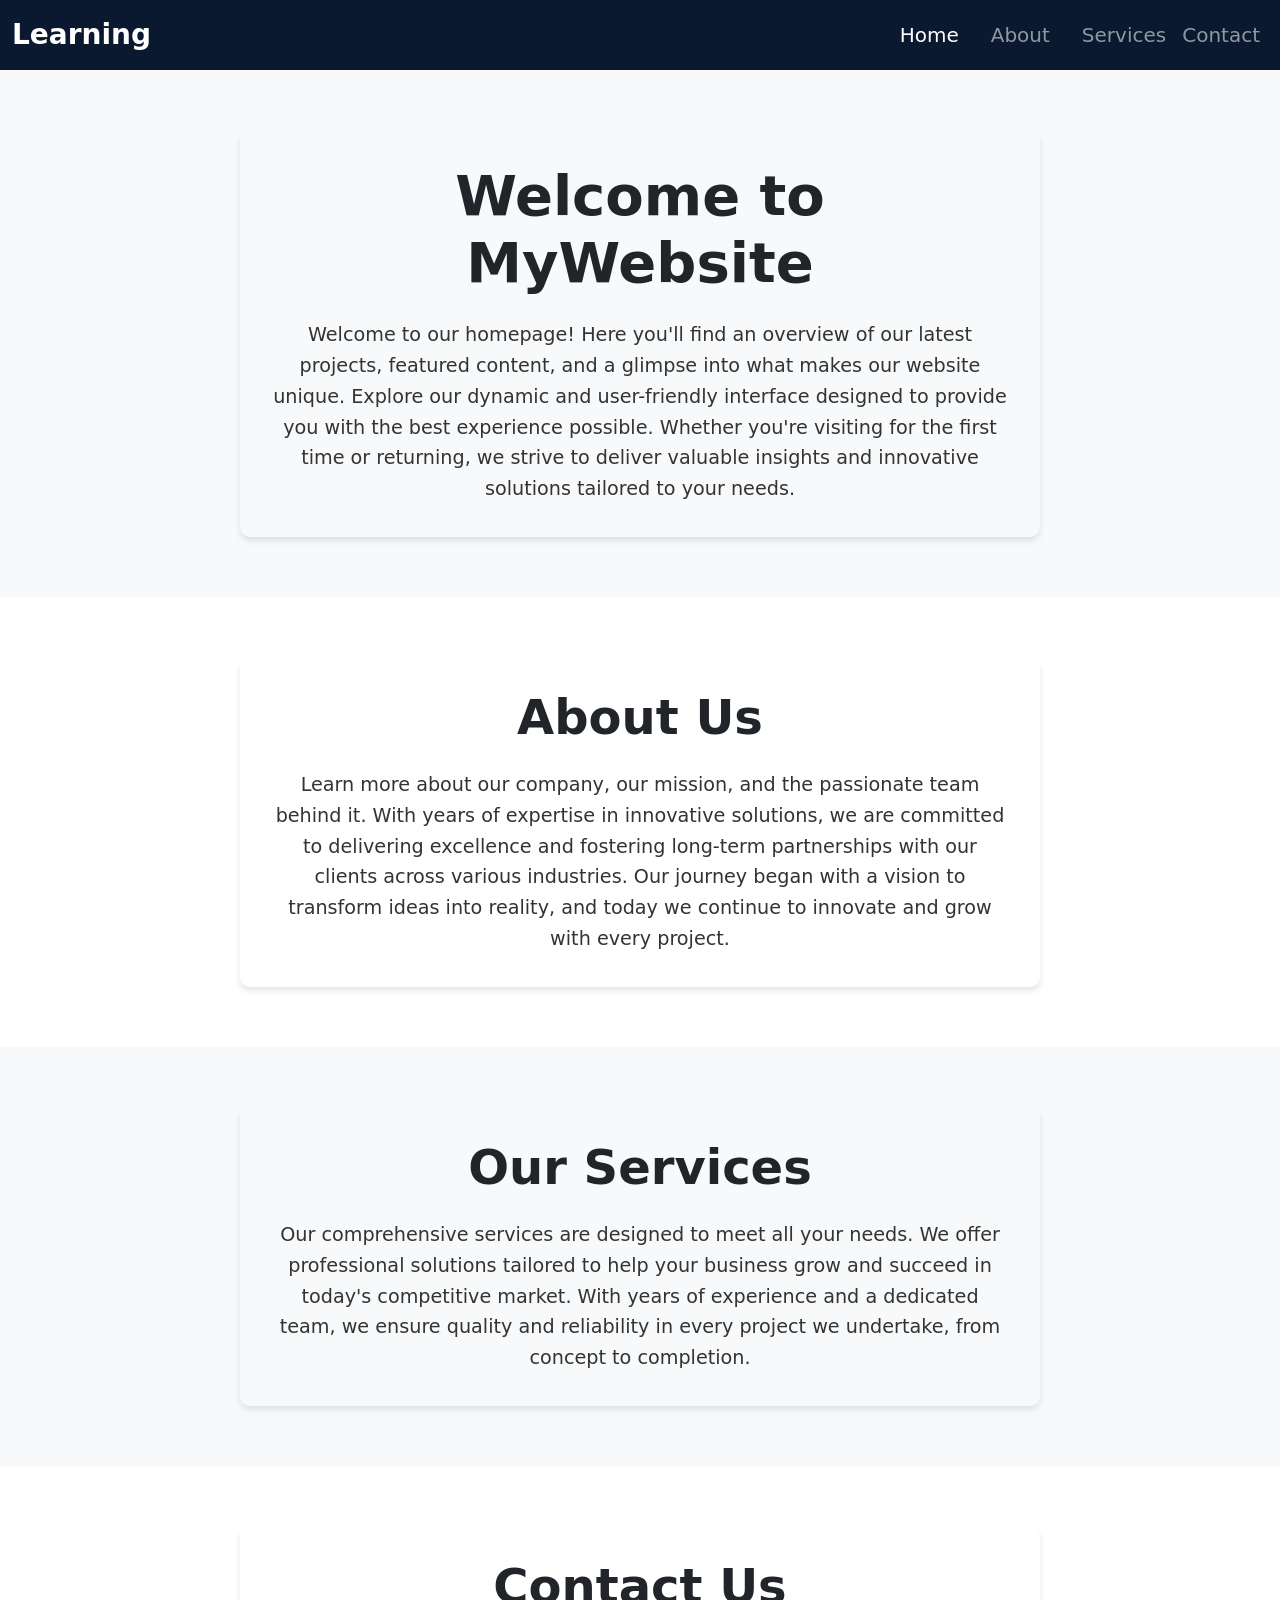
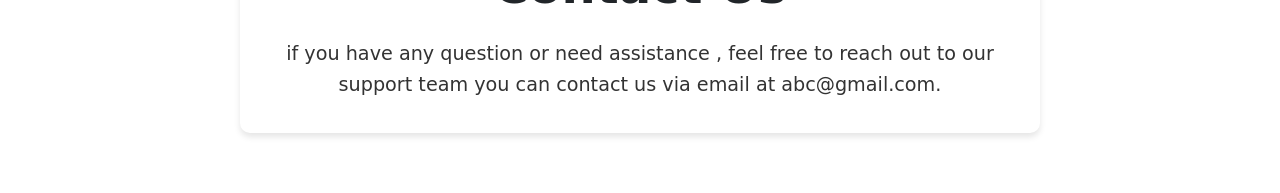
<file: task2.html>
<!DOCTYPE html>
<html lang="en">
<head>
    <meta charset="UTF-8">
    <meta name="viewport" content="width=device-width, initial-scale=1.0">
    <title>Responsive Navigation Bar with Card Sections</title>
    <link href="https://cdn.jsdelivr.net/npm/bootstrap@5.3.0/dist/css/bootstrap.min.css" rel="stylesheet">
    <link rel="stylesheet" href="task2.css">
</head>
<body>
    <nav class="navbar navbar-expand-lg navbar-dark navbar-custom">
        <div class="container-fluid">
            <a class="navbar-brand fs-3 fw-bold" href="#">Learning</a> 
            <button class="navbar-toggler" type="button" data-bs-toggle="collapse" data-bs-target="#navbarNav" aria-controls="navbarNav" aria-expanded="false" aria-label="Toggle navigation">
                <span class="navbar-toggler-icon"></span>
            </button>
            <div class="collapse navbar-collapse" id="navbarNav">
                <ul class="navbar-nav ms-auto">
                    <li class="nav-item ms-3"> 
                        <a class="nav-link active fs-5" aria-current="page" href="#home">Home</a> 
                    </li>
                    <li class="nav-item ms-3"> 
                        <a class="nav-link fs-5" href="#about">About</a> 
                    </li>
                    <li class="nav-item ms-3"> 
                        <a class="nav-link fs-5" href="#services">Services</a> 
                    </li>
                    <li class="nav-item"> 
                        <a class="nav-link fs-5" href="#contact">Contact</a> 
                    </li>
                    </ul>
                  </div>
                </div>
              </nav>
            <section id="home" class="home-section section">
              <div class="container">
           
               <div class="section-card">
            <div class="card-body">
            <h1 class="display-4 fw-bold mb-4">Welcome to MyWebsite</h1>
                <p class="section-paragraph">
                        Welcome to our homepage! Here you'll find an overview of our latest projects, featured content, and a glimpse into what makes our website unique. Explore our dynamic and user-friendly interface designed to provide you with the best experience possible. Whether you're visiting for the first time or returning, we strive to deliver valuable insights and innovative solutions tailored to your needs.
                  </p>
                   </div>
                 </div>
                  </div>
    </section>
    <section id="about" class="about-section section">
        <div class="container">
         <div class="section-card">
        <div class="card-body">
        <h2 class="display-5 fw-bold mb-4">About Us</h2>
         <p class="section-paragraph">
              Learn more about our company, our mission, and the passionate team behind it. With years of expertise in innovative solutions, we are committed to delivering excellence and fostering long-term partnerships with our clients across various industries. Our journey began with a vision to transform ideas into reality, and today we continue to innovate and grow with every project.
            </p>
         </div>
         </div>
        </div>
    </section>
    <section id="services" class="services-section section">
     <div class="container">
        <div class="section-card">
        <div class="card-body">
         <h2 class="display-5 fw-bold mb-4">Our Services</h2>
         <p class="section-paragraph">
           Our comprehensive services are designed to meet all your needs. We offer professional solutions tailored to help your business grow and succeed in today's competitive market. With years of experience and a dedicated team, we ensure quality and reliability in every project we undertake, from concept to completion.
            </p>
                </div>
            </div>
        </div>
    </section>
    <section id="contact" class="contact-section section">
    <div class="container">
     <div class="section-card">
     <div class="card-body">
       <h2 class="display-5 fw-bold mb-4">Contact Us</h2>
        <p class="section-paragraph">
            if you have any question or need assistance , feel free to reach out to our support team you can contact us via email at abc@gmail.com.    
                    </p>
                </div>
            </div>
        </div>
    </section>

    <script src="https://cdn.jsdelivr.net/npm/bootstrap@5.3.0/dist/js/bootstrap.bundle.min.js"></script>
</body>
</html>
</file>
<file: task2.css>
.navbar-custom {
            background-color: #0A192F; 
        }
        .section {
            padding: 60px 0;
            text-align: center;
        }
        .home-section {
            background-color: #f8f9fa;
        }
        .about-section {
            background-color: #ffffff;
        }
        .services-section {
            background-color: #f8f9fa;
        }
        .contact-section {
            background-color: #ffffff;
        }
        .section-card {
            max-width: 800px;
            margin: 0 auto;
            box-shadow: 0 4px 6px rgba(0, 0, 0, 0.1);
            border: none;
            border-radius: 10px;
        }
        .section-card .card-body {
            padding: 2rem;
        }
        .section-paragraph {
            font-size: 1.2rem;
            color: #333;
            line-height: 1.6;
            margin-bottom: auto;
        }
        .nav-link {
            min-height: 44px; 
            display: flex;
            align-items: center;
            padding: 0.75rem 1rem;
        }
        .navbar-toggler {
            min-height: 44px;
        }
        html {
            scroll-behavior: smooth;
        }
</file>
